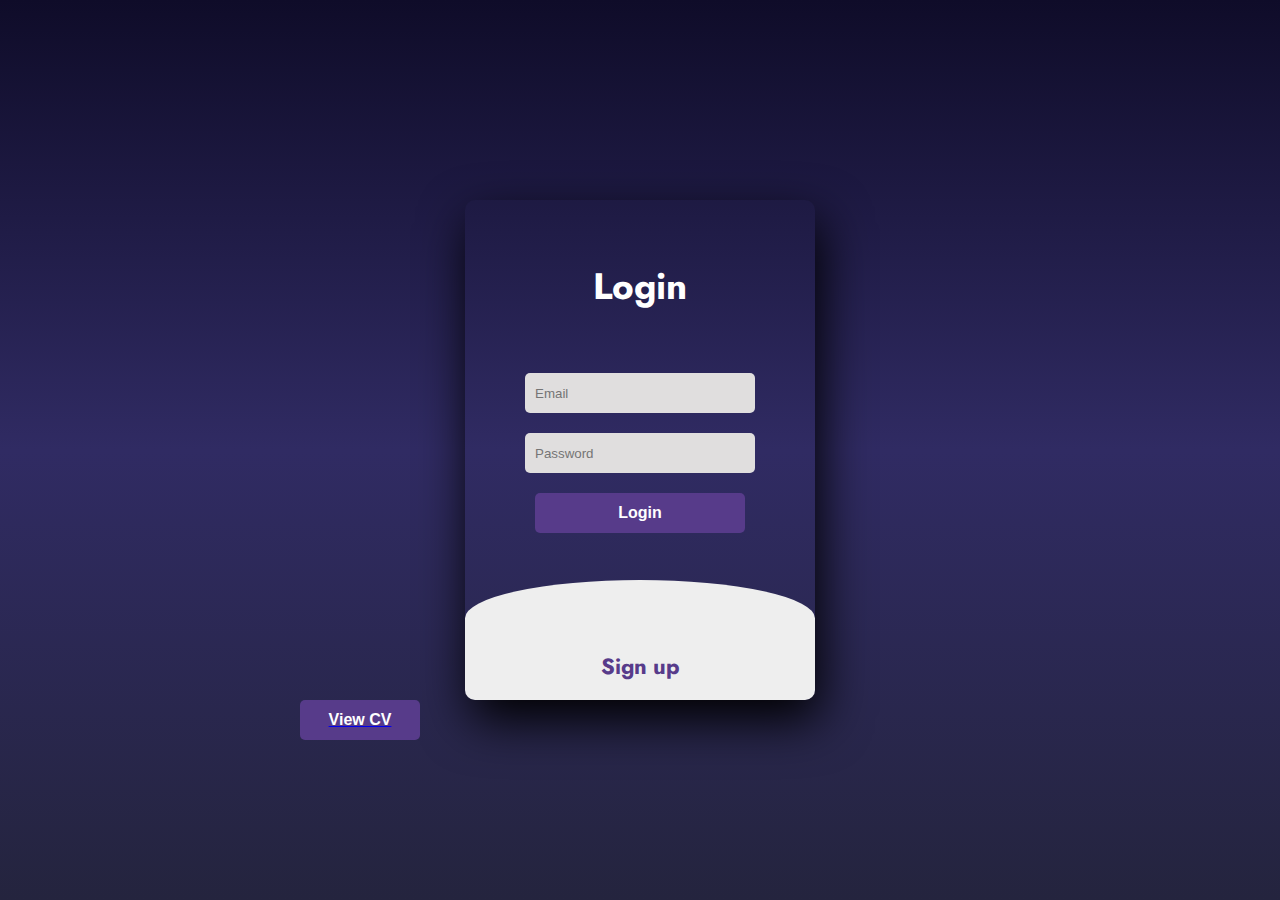
<file: index.html>
<!DOCTYPE html>
<html>
<head>
	<title>Login Page</title>
	<link rel="stylesheet" type="text/css" href="style.css">
<link href="https://fonts.googleapis.com/css2?family=Jost:wght@500&display=swap" rel="stylesheet">
</head>
<body>
	<div class="main">  	
		<input type="checkbox" id="chk">

			<div class="login">
				<form>
					<label for="chk">Login</label>
					<input type="email" name="email" placeholder="Email" required="">
					<input type="password" name="pswd" placeholder="Password" required="">
					<button>Login</button>
                    
				</form>
			</div>

            <div class="signup">
				<form name="reg">
					<label for="chk">Sign up</label>
					<input type="text" name="txt" placeholder="First Name" required="">
					<input type="text" name="txt" placeholder="Last Name" required="">
					<input type="email" name="email" placeholder="Email" required="">
                    <input type="tel" name="phone" placeholder="Phone Number" required="">
                    <input type="password" name="pswd" placeholder="Password" required="">
                    <input type="password" name="pswd" placeholder="Confirm Password" required="">
                    <input type="text" name="country" placeholder="Country" required="">
                    <label for="gender" style="font-size: 1em; color: black; margin-left: 50px;">Gender</label>
                    <select id="gender" name="gender">
                        <option value="male">Male</option>
                        <option value="female">Female</option>
                        <option value="other">Other</option>
                    </select>
					<button>Sign up</button>
				</form>
			</div>
	</div>
    <!-- Add this at the end of your HTML file, just before the closing </body> tag -->

    <div class="cv-button">
        <a href="CV(ryyan).html" target="_blank">
        <button>View CV</button>
        </a>
    </div>

</body>
</html>
</file>
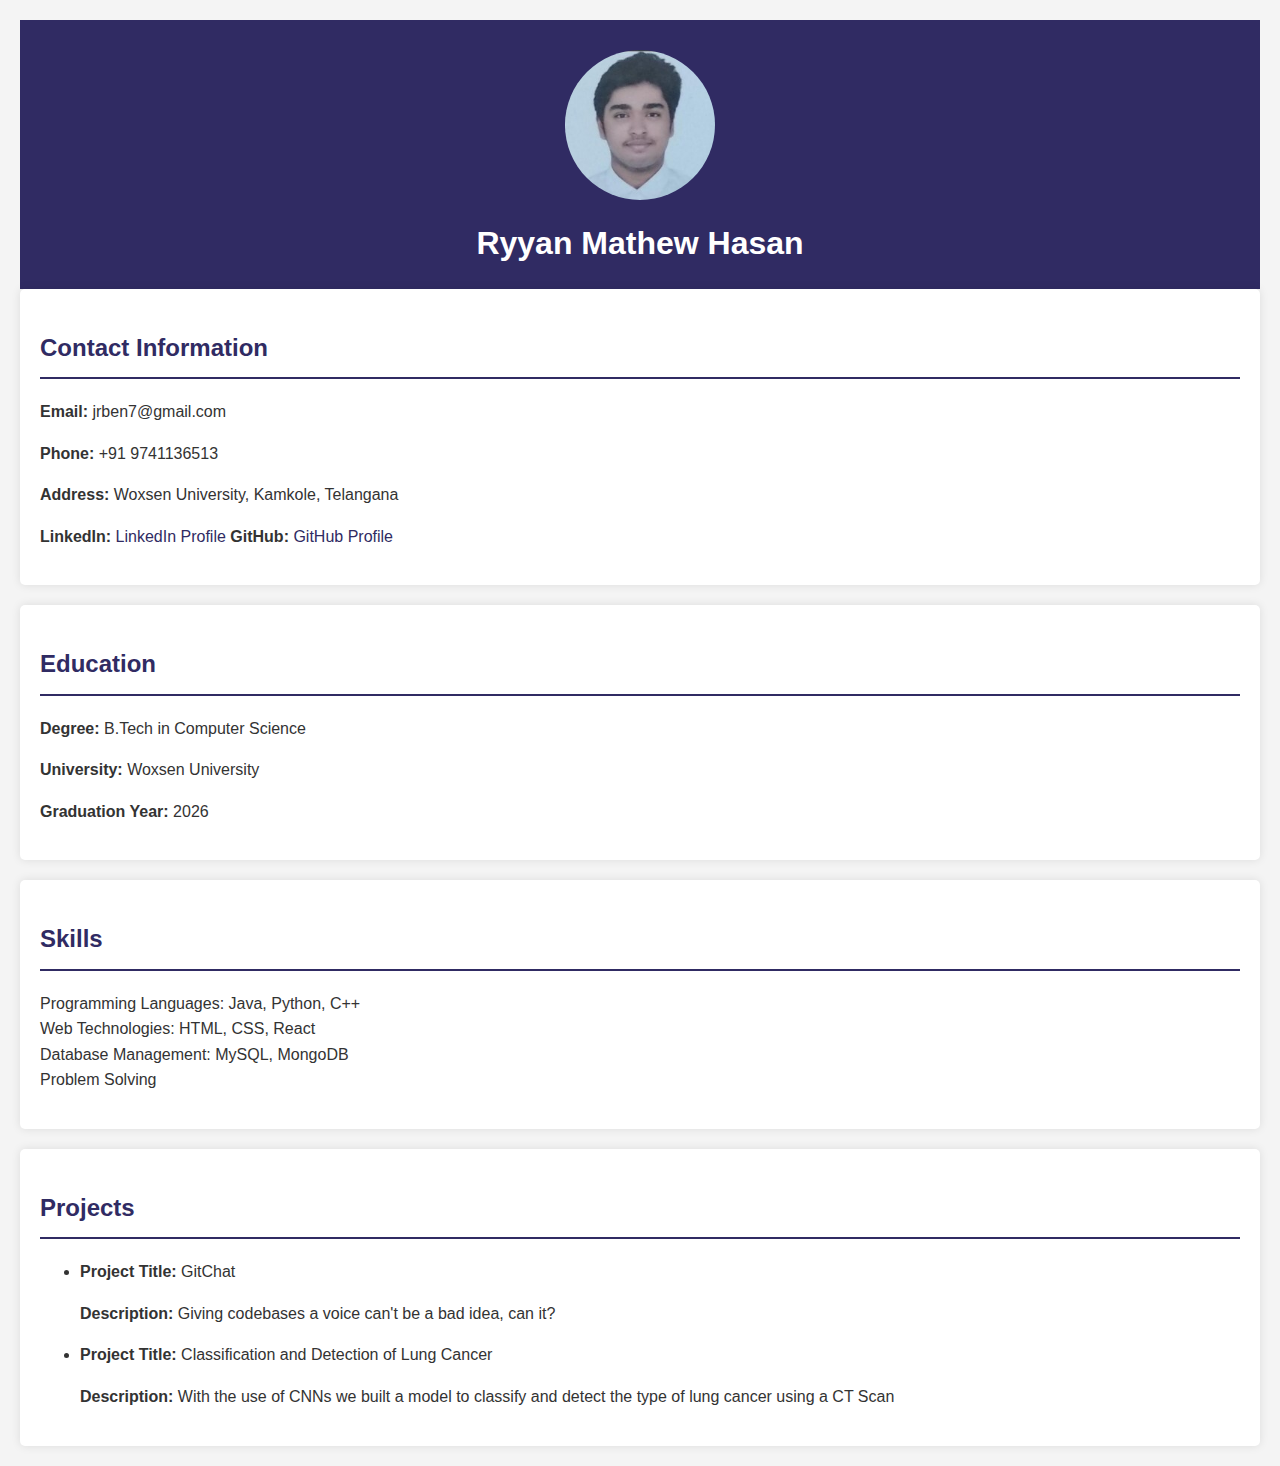
<file: CV(ryyan).html>
<!DOCTYPE html>
<html lang="en">
<head>
    <meta charset="UTF-8">
    <meta name="viewport" content="width=device-width, initial-scale=1.0">
    <title>CV(ryyan)</title>
</head>
<body style="font-family: 'Segoe UI', Tahoma, Geneva, Verdana, sans-serif; line-height: 1.6; margin: 20px; background-color: #f4f4f4; color: #333;">

    <header style="text-align: center; background-color: #302b63; padding: 20px; color: #fff;">
        <img src="lol.jpeg" alt="My Image" style="border-radius: 50%; max-width: 150px; margin: 10px;">
        <h1 style="margin: 0;">Ryyan Mathew Hasan</h1>
    </header>

    <section style="margin-bottom: 20px; background-color: #fff; padding: 20px; border-radius: 5px; box-shadow: 0 0 10px rgba(0, 0, 0, 0.1);">
        <h2 style="color: #302b63; border-bottom: 2px solid #302b63; padding-bottom: 10px;">Contact Information</h2>
        <p><strong>Email:</strong> jrben7@gmail.com</p>
        <p><strong>Phone:</strong> +91 9741136513</p>
        <p><strong>Address:</strong> Woxsen University, Kamkole, Telangana</p>
        <p>
            <strong>LinkedIn:</strong> <a href="https://www.linkedin.com/in/ryyan-mathew-hasan-657248229" target="_blank" style="color: #302b63; text-decoration: none;">LinkedIn Profile</a><be>
            <strong>GitHub:</strong> <a href="https://github.com/ryyan2407" target="_blank" style="color: #302b63; text-decoration: none;">GitHub Profile</a>
        </p>
    </section>

    <section style="margin-bottom: 20px; background-color: #fff; padding: 20px; border-radius: 5px; box-shadow: 0 0 10px rgba(0, 0, 0, 0.1);">
        <h2 style="color: #302b63; border-bottom: 2px solid #302b63; padding-bottom: 10px;">Education</h2>
        <p><strong>Degree:</strong> B.Tech in Computer Science</p>
        <p><strong>University:</strong> Woxsen University</p>
        <p><strong>Graduation Year:</strong> 2026</p>
    </section>

    <section style="margin-bottom: 20px; background-color: #fff; padding: 20px; border-radius: 5px; box-shadow: 0 0 10px rgba(0, 0, 0, 0.1);">
        <h2 style="color: #302b63; border-bottom: 2px solid #302b63; padding-bottom: 10px;">Skills</h2>
        <ul style="list-style-type: none; padding: 0;">
            <li>Programming Languages: Java, Python, C++</li>
            <li>Web Technologies: HTML, CSS, React</li>
            <li>Database Management: MySQL, MongoDB</li>
            <li>Problem Solving</li>
        </ul>
    </section>

    <section style="margin-bottom: 20px; background-color: #fff; padding: 20px; border-radius: 5px; box-shadow: 0 0 10px rgba(0, 0, 0, 0.1);">
        <h2 style="color: #302b63; border-bottom: 2px solid #302b63; padding-bottom: 10px;">Projects</h2>
        <ul>    
            <li>
            <p><strong>Project Title:</strong> GitChat</p>
            <p><strong>Description:</strong> Giving codebases a voice can't be a bad idea, can it?</p>
            </li>
            <li>
                <p><strong>Project Title:</strong> Classification and Detection of Lung Cancer</p>
                <p><strong>Description:</strong> With the use of CNNs we built a model to classify and detect the type of lung cancer using a CT Scan</p>
            </li>
        </ul>
    </section>

</body>
</html>
</file>
<file: style.css>
body{
	margin: 0;
	padding: 0;
	display: flex;
	justify-content: center;
	align-items: center;
	min-height: 100vh;
	font-family: 'Jost', sans-serif;
	background: linear-gradient(to bottom, #0f0c29, #302b63, #24243e);
}
.main{
	width: 350px;
	height: 500px;
	background: red;
	overflow: hidden;
	background: url("https://doc-08-2c-docs.googleusercontent.com/docs/securesc/68c90smiglihng9534mvqmq1946dmis5/fo0picsp1nhiucmc0l25s29respgpr4j/1631524275000/03522360960922298374/03522360960922298374/1Sx0jhdpEpnNIydS4rnN4kHSJtU1EyWka?e=view&authuser=0&nonce=gcrocepgbb17m&user=03522360960922298374&hash=tfhgbs86ka6divo3llbvp93mg4csvb38") no-repeat center/ cover;
	border-radius: 10px;
	box-shadow: 5px 20px 50px #000;
}
#chk{
	display: none;
}
.login{
	position: relative;
	width:100%;
	height: 100%;
}
label{
	color: #fff;
	font-size: 2.3em;
	justify-content: center;
	display: flex;
	margin: 60px;
	font-weight: bold;
	cursor: pointer;
	transition: .5s ease-in-out;
}
input{
	width: 60%;
	height: 20px;
	background: #e0dede;
	justify-content: center;
	display: flex;
	margin: 20px auto;
	padding: 10px;
	border: none;
	outline: none;
	border-radius: 5px;
}
button{
	width: 60%;
	height: 40px;
	margin: 10px auto;
	justify-content: center;
	display: block;
	color: #fff;
	background: #573b8a;
	font-size: 1em;
	font-weight: bold;
	margin-top: 20px;
	outline: none;
	border: none;
	border-radius: 5px;
	transition: .2s ease-in;
	cursor: pointer;
}
button:hover{
	background: #6d44b8;
}
.signup{
	height: 460px;
	background: #eee;
	border-radius: 60% / 10%;
	transform: translateY(-180px);
	transition: .8s ease-in-out;
    overflow-y: auto;
}
.signup label{
	color: #573b8a;
	transform: scale(.6);
}

#chk:checked ~ .signup{
	transform: translateY(-500px);
}
#chk:checked ~ .signup label{
	transform: scale(1);	
}
#chk:checked ~ .login label{
	transform: scale(.6);
}

/* Add this to the end of your existing CSS */

.cv-button {
    position: fixed;
    border-bottom-right-radius: 20px;
    bottom: 150px;
    right: 860px;
    z-index: 3; /* Ensure the button appears above other elements */
}

.cv-button button {
    width: 120px;
    height: 40px;
    color: #fff;
    background: #573b8a;
    font-size: 1em;
    font-weight: bold;
    outline: none;
    border: none;
    border-radius: 5px;
    transition: .2s ease-in;
    cursor: pointer;
}

.cv-button button:hover {
    background: #6d44b8;
}

/* Add this to the end of your existing CSS */

/* Adjustments for gender label and select */
.signup label[for="gender"] {
    display: block;
    margin: 10px auto 0; /* Adjust the top margin */
}

#gender {
    display: block;
    width: 60%;
    margin: 5px auto; /* Adjust the margin */
    padding: 10px;
}
</file>
